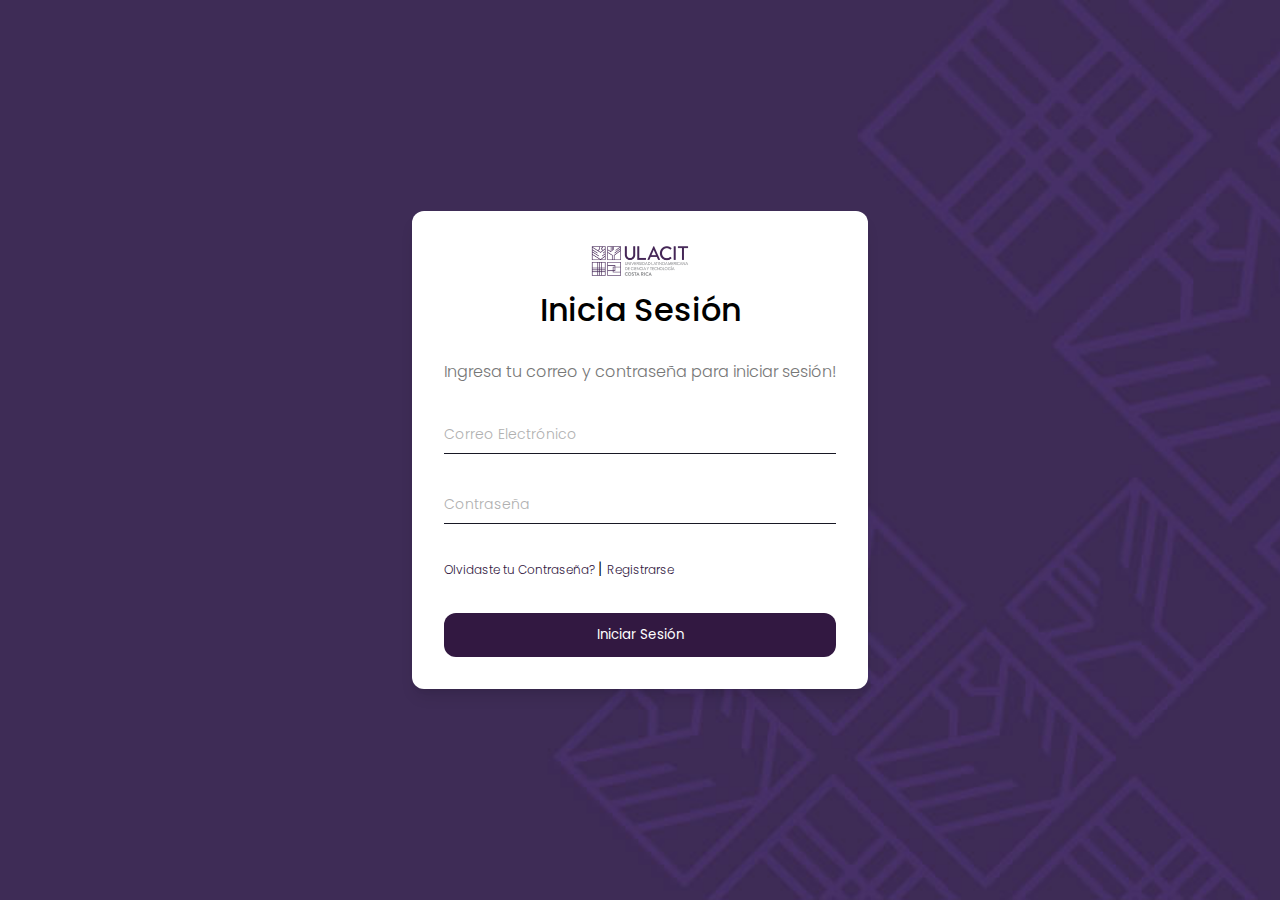
<file: index.html>
<!DOCTYPE html>
<html lang="en">
  <head>
    <meta charset="UTF-8" />
    <meta http-equiv="X-UA-Compatible" content="IE=edge" />
    <meta name="viewport" content="width=device-width, initial-scale=1.0" />
    <link
      rel="stylesheet"
      href="https://cdnjs.cloudflare.com/ajax/libs/font-awesome/6.0.0/css/all.min.css"
      integrity="sha512-9usAa10IRO0HhonpyAIVpjrylPvoDwiPUiKdWk5t3PyolY1cOd4DSE0Ga+ri4AuTroPR5aQvXU9xC6qOPnzFeg=="
      crossorigin="anonymous"
      referrerpolicy="no-referrer"
    />
    <link rel="stylesheet" href="./style.css" />
    <title>ULACIT - Iniciar Sesión</title>
  </head>
  <body>
    <div class="container">
      <div class="login-form">

        <!-- right -->
        <form class="form-content">
          <div class="form-heading">
            <img src="./public/logo.png" alt="ULACIT Logo" />
            <h1>Inicia Sesión</h1><br>
            <p>Ingresa tu correo y contraseña para iniciar sesión!</p>
          </div>

          <!-- inputs -->
          <div class="input-wrap">
            <div class="input">
              <input type="email" id="email" placeholder=" " required/>
              <div class="label">
                <label for="email">Correo Electrónico</label>
              </div>
            </div>

            <div class="input">
              <input type="password" id="password" placeholder=" " required/>
              <div class="label">
                <label for="password">Contraseña</label>
              </div>
            </div>

            <div class="password">
                <a href="./pages/Password.html">Olvidaste tu Contraseña?</a>
                <span> | </span>
                <a href="./pages/Registro.html">Registrarse</a>
            </div>
              
        
            <button type="submit">Iniciar Sesión</button>
          </div>
        </form>
      </div>
    </div>
  </body>
</html>
</file>
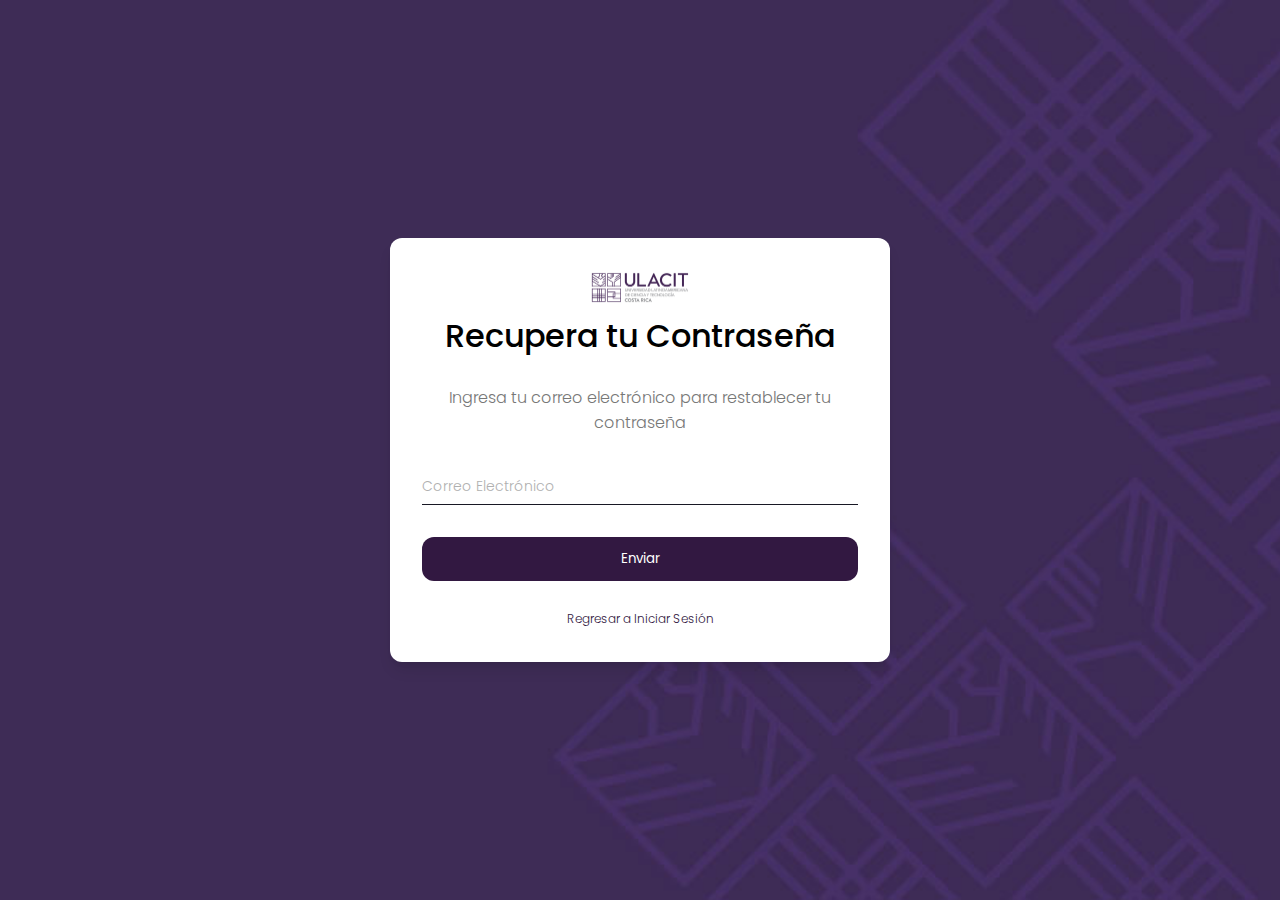
<file: pages/Password.html>
<!DOCTYPE html>
<html lang="en">
  <head>
    <meta charset="UTF-8" />
    <meta http-equiv="X-UA-Compatible" content="IE=edge" />
    <meta name="viewport" content="width=device-width, initial-scale=1.0" />
    <link
      rel="stylesheet"
      href="https://cdnjs.cloudflare.com/ajax/libs/font-awesome/6.0.0/css/all.min.css"
      integrity="sha512-9usAa10IRO0HhonpyAIVpjrylPvoDwiPUiKdWk5t3PyolY1cOd4DSE0Ga+ri4AuTroPR5aQvXU9xC6qOPnzFeg=="
      crossorigin="anonymous"
      referrerpolicy="no-referrer"
    />
    <link rel="stylesheet" href="../style.css" />
    <title>ULACIT - Recuperar Contraseña</title>
  </head>
  <body>
    <div class="container">
      <div class="password-form">

        <!-- form -->
        <form class="form-content">
          <div class="form-heading">
            <img src="../public/logo.png" alt="ULACIT Logo" />
            <h1>Recupera tu Contraseña</h1><br>
            <p>Ingresa tu correo electrónico para restablecer tu contraseña</p>
          </div>

          <!-- input -->
          <div class="input-wrap">
            <div class="input">
              <input type="email" id="email" placeholder=" " required/>
              <div class="label">
                <label for="email">Correo Electrónico</label>
              </div>
            </div>

            <button type="submit">Enviar</button>
          </div>

          <!-- link -->
          <div class="back-to-login">
            <a href="../index.html">Regresar a Iniciar Sesión</a>
          </div>
        </form>
      </div>
    </div>
  </body>
</html>
</file>
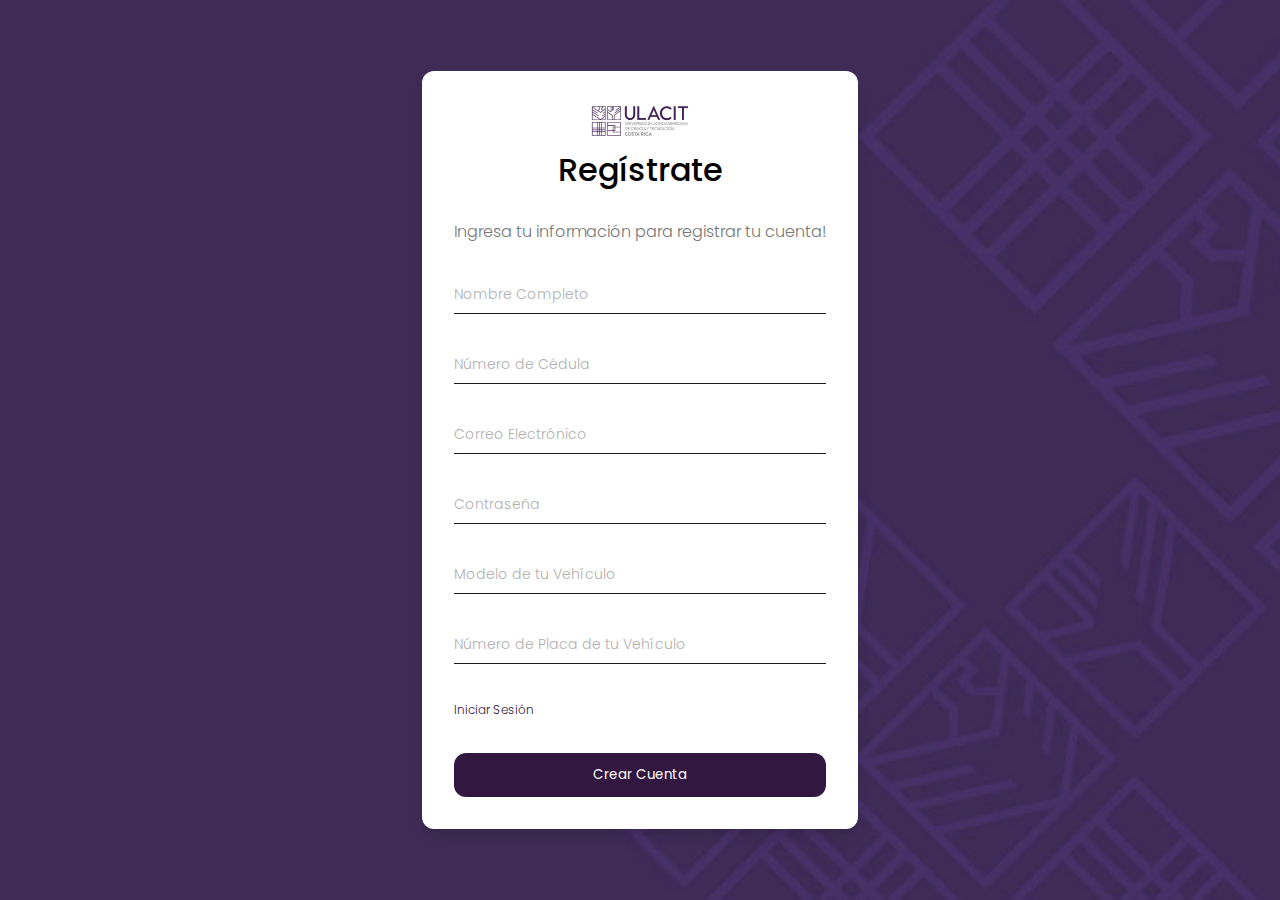
<file: pages/Registro.html>
<!DOCTYPE html>
<html lang="en">
  <head>
    <meta charset="UTF-8" />
    <meta http-equiv="X-UA-Compatible" content="IE=edge" />
    <meta name="viewport" content="width=device-width, initial-scale=1.0" />
    <link
      rel="stylesheet"
      href="https://cdnjs.cloudflare.com/ajax/libs/font-awesome/6.0.0/css/all.min.css"
      integrity="sha512-9usAa10IRO0HhonpyAIVpjrylPvoDwiPUiKdWk5t3PyolY1cOd4DSE0Ga+ri4AuTroPR5aQvXU9xC6qOPnzFeg=="
      crossorigin="anonymous"
      referrerpolicy="no-referrer"
    />
    <link rel="stylesheet" href="/style.css" />
    <title>ULACIT - Registro</title>
  </head>
  <body>
    <div class="container">
      <div class="login-form">

        <!-- from -->
        <form class="form-content">
          <div class="form-heading">
            <img src="/public/logo.png" alt="ULACIT Logo" />
            <h1>Regístrate</h1><br>
            <p>Ingresa tu información para registrar tu cuenta!</p>
          </div>

          <!-- inputs -->
          <div class="input-wrap">
            <div class="input">
              <input type="text" id="name" placeholder=" " required/>
              <div class="label">
                <label for="name">Nombre Completo</label>
              </div>
            </div>

            <div class="input">
              <input type="text" id="id" placeholder=" " required/>
              <div class="label">
                <label for="id">Número de Cédula</label>
              </div>
            </div>

            <div class="input">
              <input type="email" id="email" placeholder=" " required/>
              <div class="label">
                <label for="email">Correo Electrónico</label>
              </div>
            </div>

            <div class="input">
              <input type="password" id="password" placeholder=" " required/>
              <div class="label">
                <label for="password">Contraseña</label>
              </div>
            </div>

            <div class="input">
              <input type="text" id="car" placeholder=" " required/>
              <div class="label">
                <label for="car">Modelo de tu Vehículo</label>
              </div>
            </div>

            <div class="input">
              <input type="text" id="car-id" placeholder=" " required/>
              <div class="label">
                <label for="car-id">Número de Placa de tu Vehículo</label>
              </div>
            </div>

            <div class="password">
                <a href="../index.html">Iniciar Sesión</a>
            </div>

            <button type="submit">Crear Cuenta</button>
          </div>
        </form>
      </div>
    </div>
  </body>
</html>
</file>
<file: style.css>
@import url("https://fonts.googleapis.com/css2?family=Poppins:wght@300;500;600&display=swap");

/* Reset */
* {
  margin: 0;
  padding: 0;
  box-sizing: border-box;
  font-family: "Poppins", sans-serif;
}

body {
  height: 100vh;
  display: grid;
  place-items: center;
  background: url('./public/background.png');
  background-size: cover;
  background-position: center;
  font-weight: 300;
  padding: 0 24px;
}

.login-form {
  display: flex;
  flex-direction: column;
  max-width: 500px; /* Adjust to fit form size */
  width: 100%;
  box-shadow: 0 10px 15px -3px rgb(0 0 0 / 0.1), 0 4px 6px -4px rgb(0 0 0 / 0.1);
  border-radius: 12px;
  background-color: #fff;
}

.form-content {
  display: flex;
  flex-direction: column;
  align-items: center;
  padding: 32px;
}

/* Form Heading */
.form-heading {
  text-align: center;
  margin-bottom: 32px;
}

.form-heading img {
  width: 100px; /* Adjust ULACIT logo size */
  height: auto;
}

h1 {
  font-size: 24px;
  font-weight: 500;
}

p {
  font-size: 14px;
  color: #777; /* Lighter text for instructions */
}

/* Form fields */
.input-wrap {
  display: flex;
  flex-direction: column;
  gap: 32px; /* Reduced gap between fields */
  width: 100%;
}

.input {
  display: flex;
  flex-direction: column;
  position: relative;
}

input {
  width: 100%;
  padding: 8px 0;
  border: none;
  border-bottom: 1px solid #181824;
  transition: 300ms;
  font-size: 14px;
  font-weight: 300;
}

input:focus {
  outline: none;
  box-shadow: 0 1px 0 0 #6236ff;
  border-color: #321841;
}

.label {
  display: flex;
  position: absolute;
  height: 100%;
  align-items: center;
  transition: 300ms ease;
}

label {
  font-size: 14px;
  color: #b0b0b0;
}

/* Label effect */
input:focus + .label,
input:not(:placeholder-shown) + .label {
  transform: translateY(-27px);
}

input:focus + .label label,
input:not(:placeholder-shown) + .label label {
  font-weight: 500;
  color: initial;
}

/* Forgot password link */
a {
  font-size: 12px;
  text-decoration: none;
  color: #321841;
  margin-bottom: 16px;
  align-self: flex-start;
}

/* Button */
button {
  padding: 12px 18px;
  border: none;
  background-color: #321841;
  color: #fff;
  border-radius: 12px;
  transition: 300ms;
}

button:hover {
  cursor: pointer;
  background-color: #f1f1f1;
  color: #321841;
  box-shadow: 0 10px 15px -3px rgb(0 0 0 / 0.1), 0 4px 6px -4px rgb(0 0 0 / 0.1);
}

/* Desktop Styles */
@media (min-width: 900px) {
  .login-form {
    flex-direction: row;
  }

  h1 {
    font-size: 32px;
    font-weight: 500;
  }

  p {
    font-size: 16px;
  }
}
 /*passord page*/
.password-form {
    display: flex;
    flex-direction: column;
    max-width: 500px;
    width: 100%;
    box-shadow: 0 10px 15px -3px rgb(0 0 0 / 0.1), 0 4px 6px -4px rgb(0 0 0 / 0.1);
    border-radius: 12px;
    background-color: #fff;
  }
  
  .back-to-login {
    margin-top: 24px;
    text-align: center;
  }
  
  .back-to-login a {
    font-size: 12px;
    color: #321841;
    text-decoration: none;
  }
</file>
